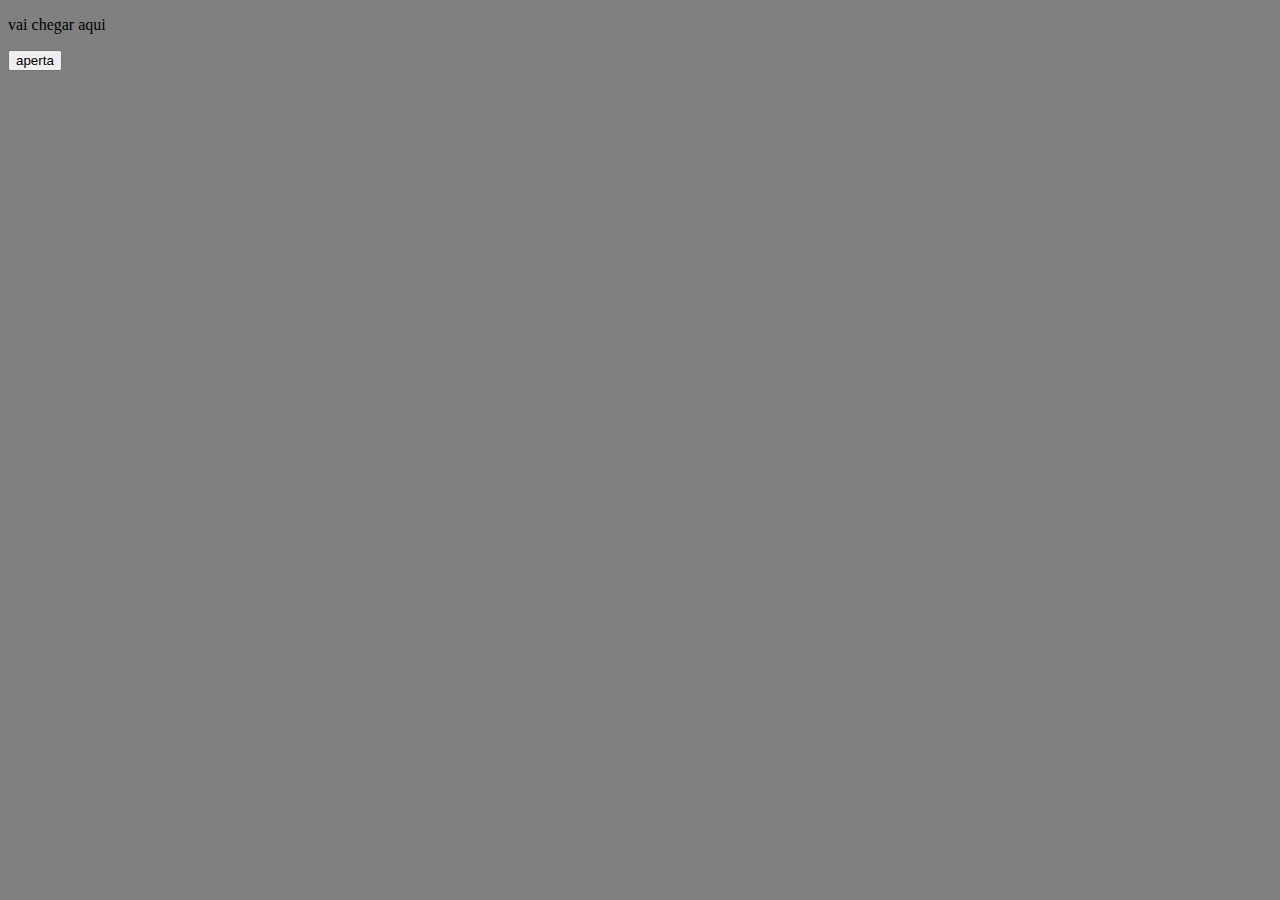
<file: atom testes/index.html>
<!DOCTYPE html>
<html lang="pt-br" dir="ltr">
  <head>
    <meta charset="utf-8">
    <title>teste</title>
    <link rel="stylesheet" href="style.css">
  </head>

  <body>

<p id="posts">vai chegar aqui</p>

<button type="button" name="button" onclick="testeFetch()">aperta</button>

    <script src="teste.js" charset="utf-8"></script>

  </body>
</html>
</file>
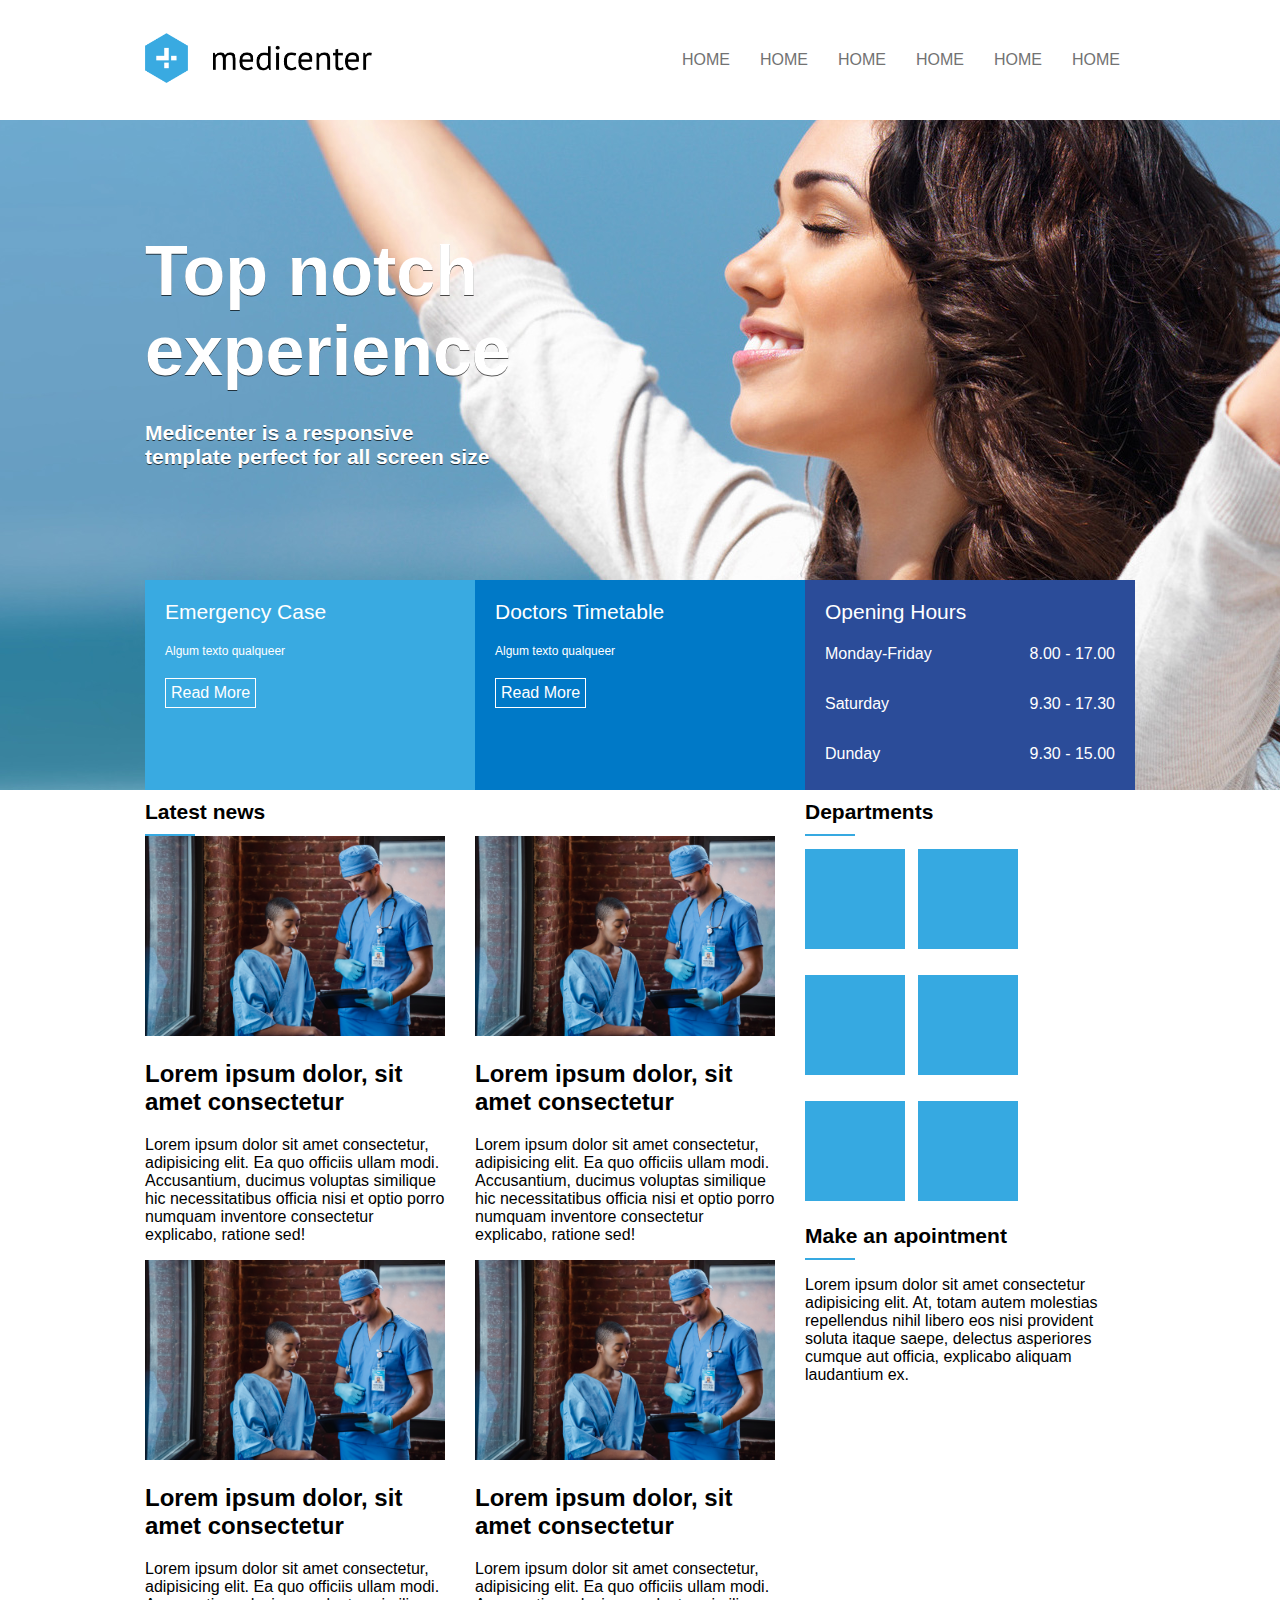
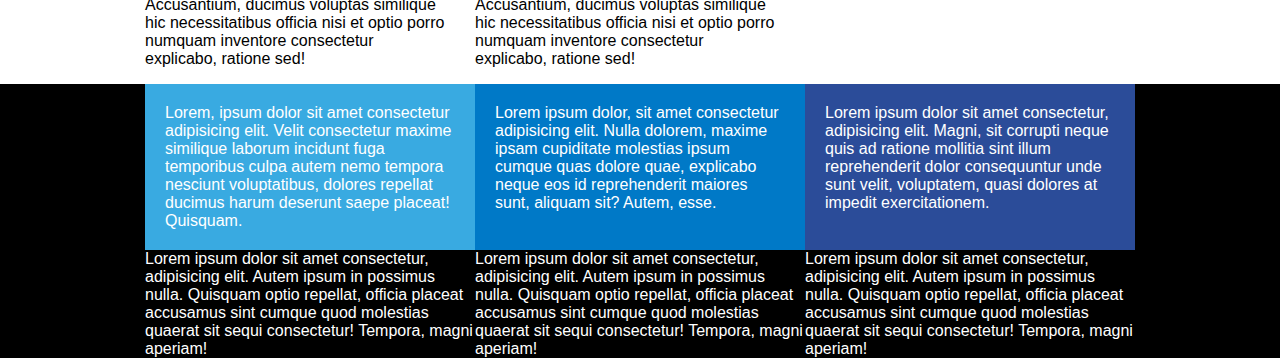
<file: projeto-curso/index.html>
<!DOCTYPE html>
<html lang="pt-br">
<head>
    <meta charset="UTF-8">
    <meta http-equiv="X-UA-Compatible" content="IE=edge">
    <meta name="viewport" content="width=device-width, initial-scale=1.0">
    <title>MediCenter</title>
    <link rel="stylesheet" href="style.css">
</head>
<body>

    <header>
        <div class="container">

            <div class="logo">
                <a href="#"><img src="img/logo.png" alt=""></a>

            </div>

            <div class="menu">
                <nav>
                    <ul>
                        <li><a href="">Home</a></li>
                        <li><a href="">Home</a></li>
                        <li><a href="">Home</a></li>
                        <li><a href="">Home</a></li>
                        <li><a href="">Home</a></li>
                        <li><a href="">Home</a></li>
                    </ul>
                </nav>

            </div>
        </div>
    </header>

    <section class="banner">
        <div class="container column">
            <div class="banner-headline">
                <h1>Top notch experience</h1>
                <h2>
                    Medicenter is a responsive template perfect for all screen size
                </h2>
            </div>

            <div class="banner-options">
                <div class="banner-1">
                    <div class="banner-title">Emergency Case</div>
                    <div class="banner-description">Algum texto qualqueer</div>
                    <a href="#">Read More</a>
                </div>
                <div class="banner-2">
                    <div class="banner-title">Doctors Timetable</div>
                    <div class="banner-description">Algum texto qualqueer</div>
                    <a href="#">Read More</a>
                </div>
                <div class="banner-3">
                    <div class="banner-title">Opening Hours</div>
                    <div class="hours-container">
                        <div class="hours-item">
                            <p>Monday-Friday</p>
                            <p>8.00 - 17.00</p>
                        </div>

                        <div class="hours-item">
                            <p>Saturday</p>
                            <p>9.30 - 17.30</p>
                        </div>

                        <div class="hours-item">
                            <p>Dunday</p>
                            <p>9.30 - 15.00</p>
                        </div>
                        
                    </div>
                    
                </div>
            </div>
        </div>
    </section>
    
    <section class="geral">
        <div class="container">
            <section>
                <div class="widget">
                    <div class="widget-title-text">Latest news</div>
                    <div class="widget-title-bar"></div>
                </div>
                <div class="widget-body">
                    <div class="content-body">
                        
                        <div class="noticia">
                            <img src="img/dr.jpg" alt="">
                            <div class="texto-body">
                                <h2>Lorem ipsum dolor, sit amet consectetur</h2>
                                <p>Lorem ipsum dolor sit amet consectetur, adipisicing elit. Ea quo officiis ullam modi. Accusantium, ducimus voluptas similique hic necessitatibus officia nisi et optio porro numquam inventore consectetur explicabo, ratione sed!</p>
                            </div>
                        </div>

                        <div class="noticia">
                            <img src="img/dr.jpg" alt="">
                            <div class="texto-body">
                                <h2>Lorem ipsum dolor, sit amet consectetur</h2>
                                <p>Lorem ipsum dolor sit amet consectetur, adipisicing elit. Ea quo officiis ullam modi. Accusantium, ducimus voluptas similique hic necessitatibus officia nisi et optio porro numquam inventore consectetur explicabo, ratione sed!</p>
                            </div>
                        </div>

                        <div class="noticia">
                            <img src="img/dr.jpg" alt="">
                            <div class="texto-body">
                                <h2>Lorem ipsum dolor, sit amet consectetur</h2>
                                <p>Lorem ipsum dolor sit amet consectetur, adipisicing elit. Ea quo officiis ullam modi. Accusantium, ducimus voluptas similique hic necessitatibus officia nisi et optio porro numquam inventore consectetur explicabo, ratione sed!</p>
                            </div>
                        </div>

                        <div class="noticia">
                            <img src="img/dr.jpg" alt="">
                            <div class="texto-body">
                                <h2>Lorem ipsum dolor, sit amet consectetur</h2>
                                <p>Lorem ipsum dolor sit amet consectetur, adipisicing elit. Ea quo officiis ullam modi. Accusantium, ducimus voluptas similique hic necessitatibus officia nisi et optio porro numquam inventore consectetur explicabo, ratione sed!</p>
                            </div>
                        </div>
                    </div>
                    
                </div>
            </section>

            <aside>
                <div class="widget">
                    <div class="widget-title-text">Departments</div>
                    <div class="widget-title-bar"></div>
                </div>
                <div class="widget-body">
                    <div class="quadrado"></div>
                    <div class="quadrado"></div>
                    <div class="quadrado"></div>
                    <div class="quadrado"></div>
                    <div class="quadrado"></div>
                    <div class="quadrado"></div>

                </div>

                <div class="widget">
                    <div class="widget-title-text">Make an apointment</div>
                    <div class="widget-title-bar"></div>
                </div>
                <div class="widget-body">
                    <p>Lorem ipsum dolor sit amet consectetur adipisicing elit. At, totam autem molestias repellendus nihil libero eos nisi provident soluta itaque saepe, delectus asperiores cumque aut officia, explicabo aliquam laudantium ex.</p>
                    
                </div>
            </aside>
        </div>
    </section>



    <footer>
        <div class="container flexColumn">
            <div class="footer-menu">
                <div class="fm-1">
                    Lorem, ipsum dolor sit amet consectetur adipisicing elit. Velit consectetur maxime similique laborum incidunt fuga temporibus culpa autem nemo tempora nesciunt voluptatibus, dolores repellat ducimus harum deserunt saepe placeat! Quisquam.
                </div>

                <div class="fm-2">
                    Lorem ipsum dolor, sit amet consectetur adipisicing elit. Nulla dolorem, maxime ipsam cupiditate molestias ipsum cumque quas dolore quae, explicabo neque eos id reprehenderit maiores sunt, aliquam sit? Autem, esse.
                </div>

                <div class="fm-3">
                    Lorem ipsum dolor sit amet consectetur, adipisicing elit. Magni, sit corrupti neque quis ad ratione mollitia sint illum reprehenderit dolor consequuntur unde sunt velit, voluptatem, quasi dolores at impedit exercitationem.
                </div>
            </div>

            <div class="footer-area">
                <div class="footer-area-item">
                    Lorem ipsum dolor sit amet consectetur, adipisicing elit. Autem ipsum in possimus nulla. Quisquam optio repellat, officia placeat accusamus sint cumque quod molestias quaerat sit sequi consectetur! Tempora, magni aperiam!
                </div>

              
                <div class="footer-area-item">
                    Lorem ipsum dolor sit amet consectetur, adipisicing elit. Autem ipsum in possimus nulla. Quisquam optio repellat, officia placeat accusamus sint cumque quod molestias quaerat sit sequi consectetur! Tempora, magni aperiam!
                </div>
             
                <div class="footer-area-item">
                    Lorem ipsum dolor sit amet consectetur, adipisicing elit. Autem ipsum in possimus nulla. Quisquam optio repellat, officia placeat accusamus sint cumque quod molestias quaerat sit sequi consectetur! Tempora, magni aperiam!
                </div>
            </div>

        </div>
    </footer>




</body>
</html>
</file>
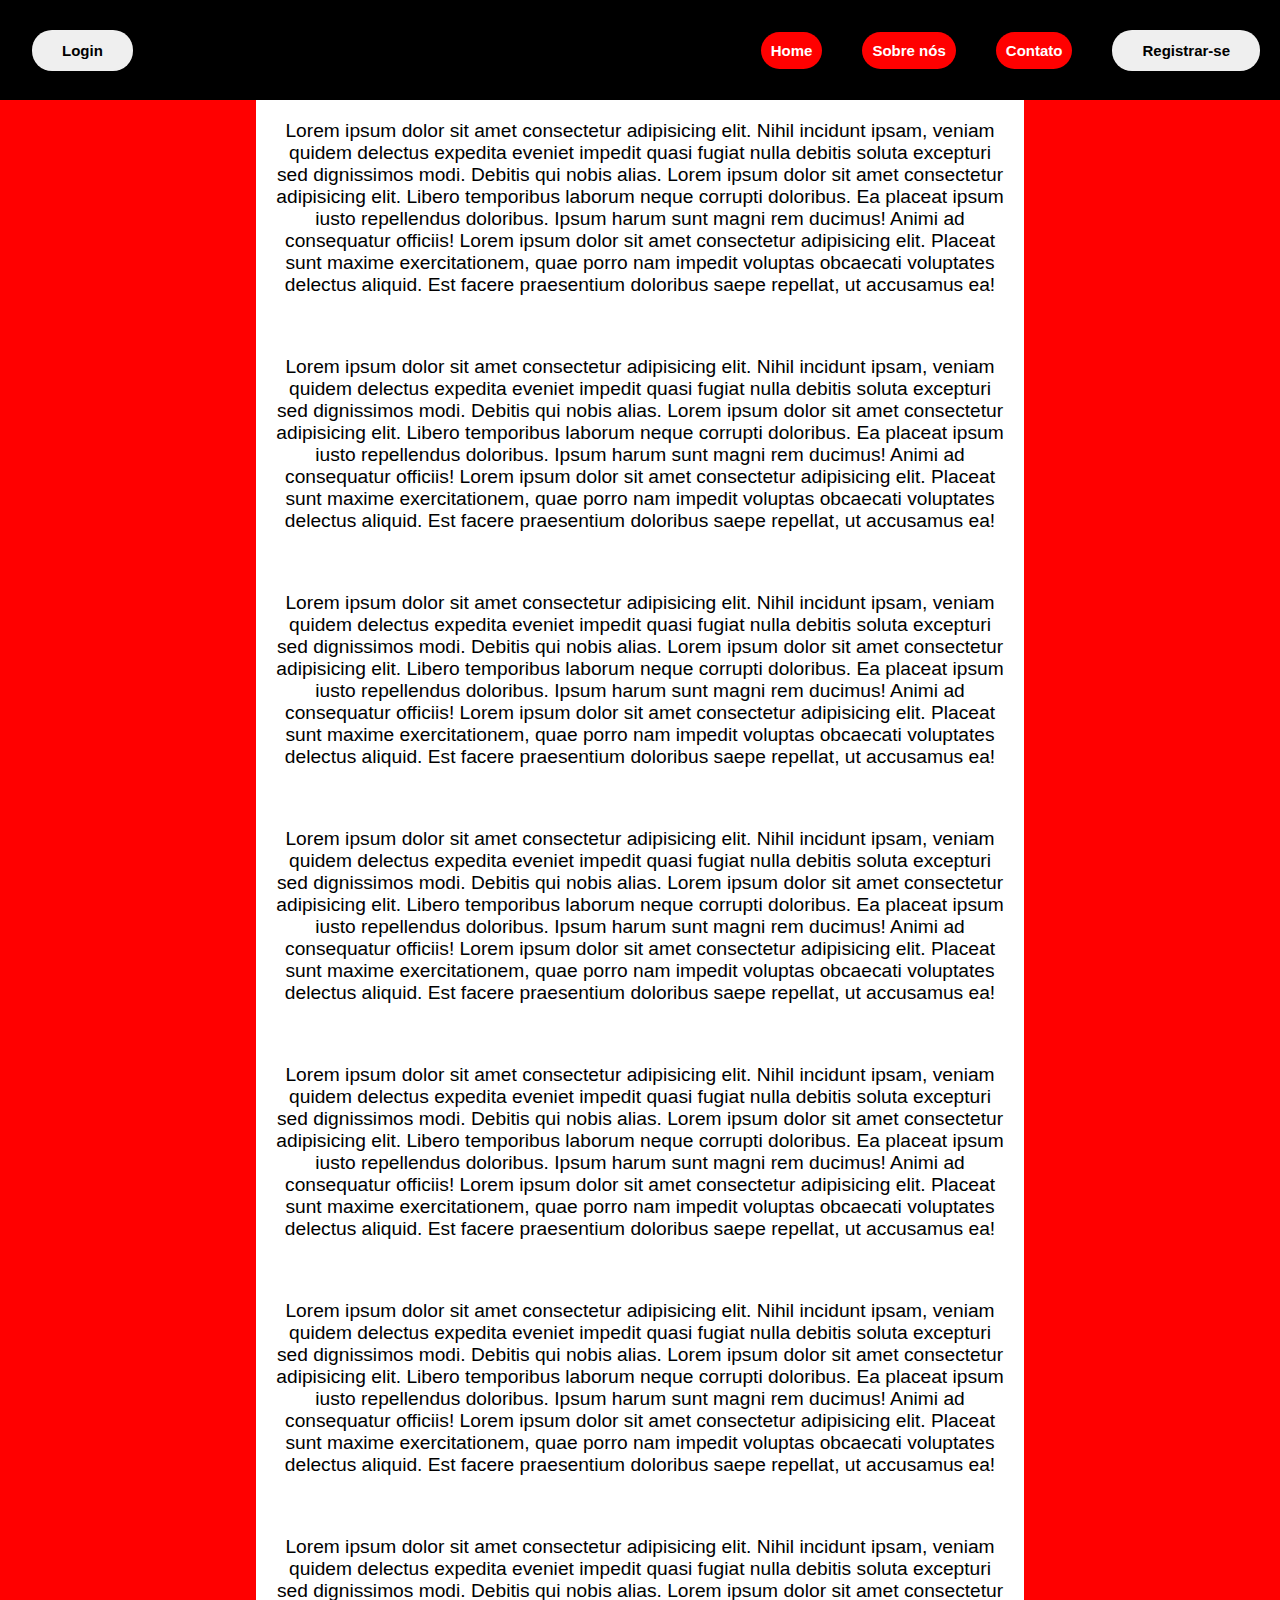
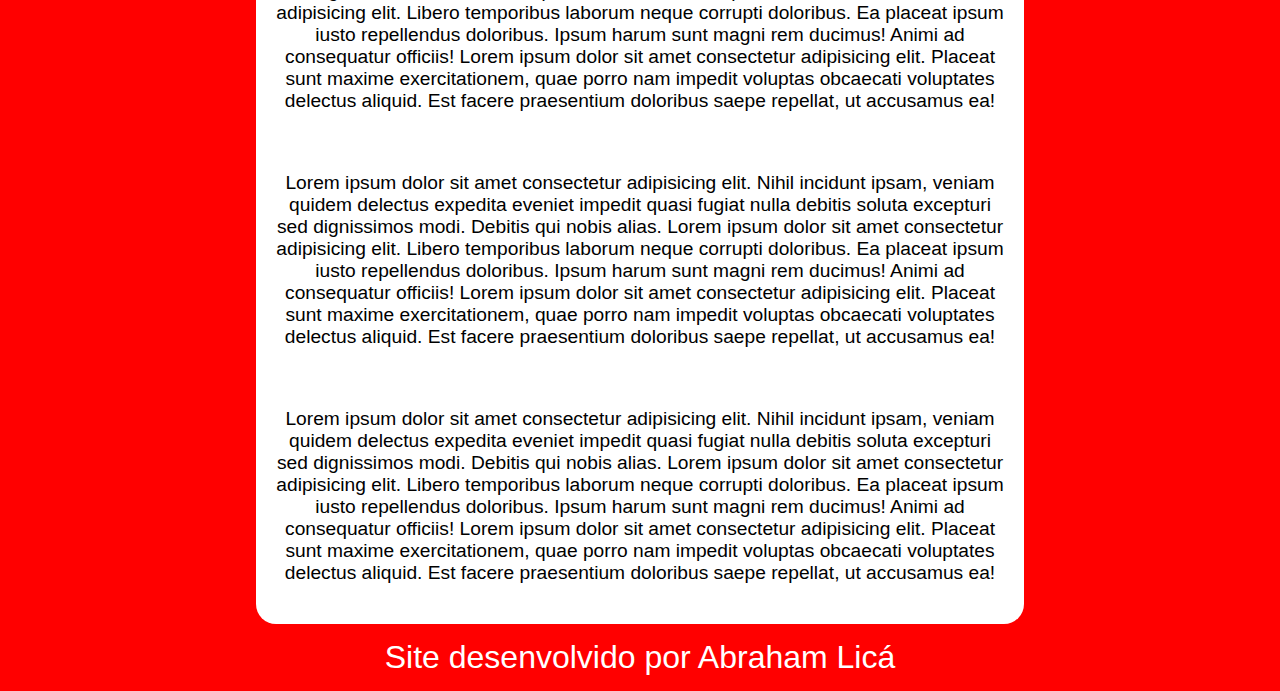
<file: novos testes/modelos de flexbox/modelo-flexbox.html>
<!DOCTYPE html>
<html lang="pt-br">
<head>
    <meta charset="UTF-8">
    <meta http-equiv="X-UA-Compatible" content="IE=edge">
    <meta name="viewport" content="width=device-width, initial-scale=1.0">
    <title>Criando uma nav bar sozinho</title>
</head>
<style>
    * {
        padding: 0px;
        margin: 0px;
        font-family: 'Lucida Sans', 'Lucida Sans Regular', 'Lucida Grande', 'Lucida Sans Unicode', Geneva, Verdana, sans-serif;
    }

    body {
        background-color: red;
    }
    main{
        border-radius: 0px 0px 20px 20px;
        color:black;
        background-color: white;
        margin: auto;
        width: 60%;
    
    }

    main p {
        font-size: 1.2em;
        text-align: center;
        padding-top: 20px;
        padding-left: 20px;
        padding-right: 20px;
        padding-bottom: 40px;
    }
    .container {
        background-color: black;
        width: 100%;
        height: 100px;
        display: flex;
        justify-content: flex-end;
        align-items: center;
    }

    #login {

        margin-right: auto;
        margin-left: 2rem;
    }

    li{
        padding: 10px;
        margin-left: 20px;
        margin-right: 20px;
        border-radius: 20px;
        background-color: red;
        font-weight: bold;
        font-size: 15px;
        
        list-style-type: none;
        
    }

    a {

        text-decoration: none;
        color: white;

    }
    
    a:hover {
       
        cursor: pointer;
    }
    button {
        border: none;
        padding: 12px 30px;
        color: black;
        border-radius: 20px;
        font-weight: bold;
        margin-left: 20px;
        margin-right: 20px;
        font-size: 15px;
    }

    button:hover{
      transform: scale(1.1);
      cursor: pointer;
    }

    footer > p {
        font-size: 2em;
        color: white;
        text-align: center;
        padding: 15px;
    }



</style>
<body>

    
        <header>
            <nav >
                <ul class="container">
                    <button type="submit" id="login">Login</button>
                    <li><a href="#">Home</a></li>
                    <li><a href="#">Sobre nós</a></li>
                    <li><a href="#">Contato</a></li>
                    <button type="submit">Registrar-se</button>
                </ul>
            </nav>
        </header>

        <main> 
                <p>Lorem ipsum dolor sit amet consectetur adipisicing elit. Nihil incidunt ipsam, veniam quidem delectus expedita eveniet impedit quasi fugiat nulla debitis soluta excepturi sed dignissimos modi. Debitis qui nobis alias. Lorem ipsum dolor sit amet consectetur adipisicing elit. Libero temporibus laborum neque corrupti doloribus. Ea placeat ipsum iusto repellendus doloribus. Ipsum harum sunt magni rem ducimus! Animi ad consequatur officiis! Lorem ipsum dolor sit amet consectetur adipisicing elit. Placeat sunt maxime exercitationem, quae porro nam impedit voluptas obcaecati voluptates delectus aliquid. Est facere praesentium doloribus saepe repellat, ut accusamus ea! </p>

                <p>Lorem ipsum dolor sit amet consectetur adipisicing elit. Nihil incidunt ipsam, veniam quidem delectus expedita eveniet impedit quasi fugiat nulla debitis soluta excepturi sed dignissimos modi. Debitis qui nobis alias. Lorem ipsum dolor sit amet consectetur adipisicing elit. Libero temporibus laborum neque corrupti doloribus. Ea placeat ipsum iusto repellendus doloribus. Ipsum harum sunt magni rem ducimus! Animi ad consequatur officiis! Lorem ipsum dolor sit amet consectetur adipisicing elit. Placeat sunt maxime exercitationem, quae porro nam impedit voluptas obcaecati voluptates delectus aliquid. Est facere praesentium doloribus saepe repellat, ut accusamus ea! </p>


                <p>Lorem ipsum dolor sit amet consectetur adipisicing elit. Nihil incidunt ipsam, veniam quidem delectus expedita eveniet impedit quasi fugiat nulla debitis soluta excepturi sed dignissimos modi. Debitis qui nobis alias. Lorem ipsum dolor sit amet consectetur adipisicing elit. Libero temporibus laborum neque corrupti doloribus. Ea placeat ipsum iusto repellendus doloribus. Ipsum harum sunt magni rem ducimus! Animi ad consequatur officiis! Lorem ipsum dolor sit amet consectetur adipisicing elit. Placeat sunt maxime exercitationem, quae porro nam impedit voluptas obcaecati voluptates delectus aliquid. Est facere praesentium doloribus saepe repellat, ut accusamus ea! </p>


                <p>Lorem ipsum dolor sit amet consectetur adipisicing elit. Nihil incidunt ipsam, veniam quidem delectus expedita eveniet impedit quasi fugiat nulla debitis soluta excepturi sed dignissimos modi. Debitis qui nobis alias. Lorem ipsum dolor sit amet consectetur adipisicing elit. Libero temporibus laborum neque corrupti doloribus. Ea placeat ipsum iusto repellendus doloribus. Ipsum harum sunt magni rem ducimus! Animi ad consequatur officiis! Lorem ipsum dolor sit amet consectetur adipisicing elit. Placeat sunt maxime exercitationem, quae porro nam impedit voluptas obcaecati voluptates delectus aliquid. Est facere praesentium doloribus saepe repellat, ut accusamus ea! </p>


                <p>Lorem ipsum dolor sit amet consectetur adipisicing elit. Nihil incidunt ipsam, veniam quidem delectus expedita eveniet impedit quasi fugiat nulla debitis soluta excepturi sed dignissimos modi. Debitis qui nobis alias. Lorem ipsum dolor sit amet consectetur adipisicing elit. Libero temporibus laborum neque corrupti doloribus. Ea placeat ipsum iusto repellendus doloribus. Ipsum harum sunt magni rem ducimus! Animi ad consequatur officiis! Lorem ipsum dolor sit amet consectetur adipisicing elit. Placeat sunt maxime exercitationem, quae porro nam impedit voluptas obcaecati voluptates delectus aliquid. Est facere praesentium doloribus saepe repellat, ut accusamus ea! </p>


                <p>Lorem ipsum dolor sit amet consectetur adipisicing elit. Nihil incidunt ipsam, veniam quidem delectus expedita eveniet impedit quasi fugiat nulla debitis soluta excepturi sed dignissimos modi. Debitis qui nobis alias. Lorem ipsum dolor sit amet consectetur adipisicing elit. Libero temporibus laborum neque corrupti doloribus. Ea placeat ipsum iusto repellendus doloribus. Ipsum harum sunt magni rem ducimus! Animi ad consequatur officiis! Lorem ipsum dolor sit amet consectetur adipisicing elit. Placeat sunt maxime exercitationem, quae porro nam impedit voluptas obcaecati voluptates delectus aliquid. Est facere praesentium doloribus saepe repellat, ut accusamus ea! </p>


                <p>Lorem ipsum dolor sit amet consectetur adipisicing elit. Nihil incidunt ipsam, veniam quidem delectus expedita eveniet impedit quasi fugiat nulla debitis soluta excepturi sed dignissimos modi. Debitis qui nobis alias. Lorem ipsum dolor sit amet consectetur adipisicing elit. Libero temporibus laborum neque corrupti doloribus. Ea placeat ipsum iusto repellendus doloribus. Ipsum harum sunt magni rem ducimus! Animi ad consequatur officiis! Lorem ipsum dolor sit amet consectetur adipisicing elit. Placeat sunt maxime exercitationem, quae porro nam impedit voluptas obcaecati voluptates delectus aliquid. Est facere praesentium doloribus saepe repellat, ut accusamus ea! </p>


                <p>Lorem ipsum dolor sit amet consectetur adipisicing elit. Nihil incidunt ipsam, veniam quidem delectus expedita eveniet impedit quasi fugiat nulla debitis soluta excepturi sed dignissimos modi. Debitis qui nobis alias. Lorem ipsum dolor sit amet consectetur adipisicing elit. Libero temporibus laborum neque corrupti doloribus. Ea placeat ipsum iusto repellendus doloribus. Ipsum harum sunt magni rem ducimus! Animi ad consequatur officiis! Lorem ipsum dolor sit amet consectetur adipisicing elit. Placeat sunt maxime exercitationem, quae porro nam impedit voluptas obcaecati voluptates delectus aliquid. Est facere praesentium doloribus saepe repellat, ut accusamus ea! </p>


                <p>Lorem ipsum dolor sit amet consectetur adipisicing elit. Nihil incidunt ipsam, veniam quidem delectus expedita eveniet impedit quasi fugiat nulla debitis soluta excepturi sed dignissimos modi. Debitis qui nobis alias. Lorem ipsum dolor sit amet consectetur adipisicing elit. Libero temporibus laborum neque corrupti doloribus. Ea placeat ipsum iusto repellendus doloribus. Ipsum harum sunt magni rem ducimus! Animi ad consequatur officiis! Lorem ipsum dolor sit amet consectetur adipisicing elit. Placeat sunt maxime exercitationem, quae porro nam impedit voluptas obcaecati voluptates delectus aliquid. Est facere praesentium doloribus saepe repellat, ut accusamus ea! </p>   
        </main>
    
        <footer>
            <p>Site desenvolvido por Abraham Licá</p>
        </footer>


    
</body>
</html>
</file>
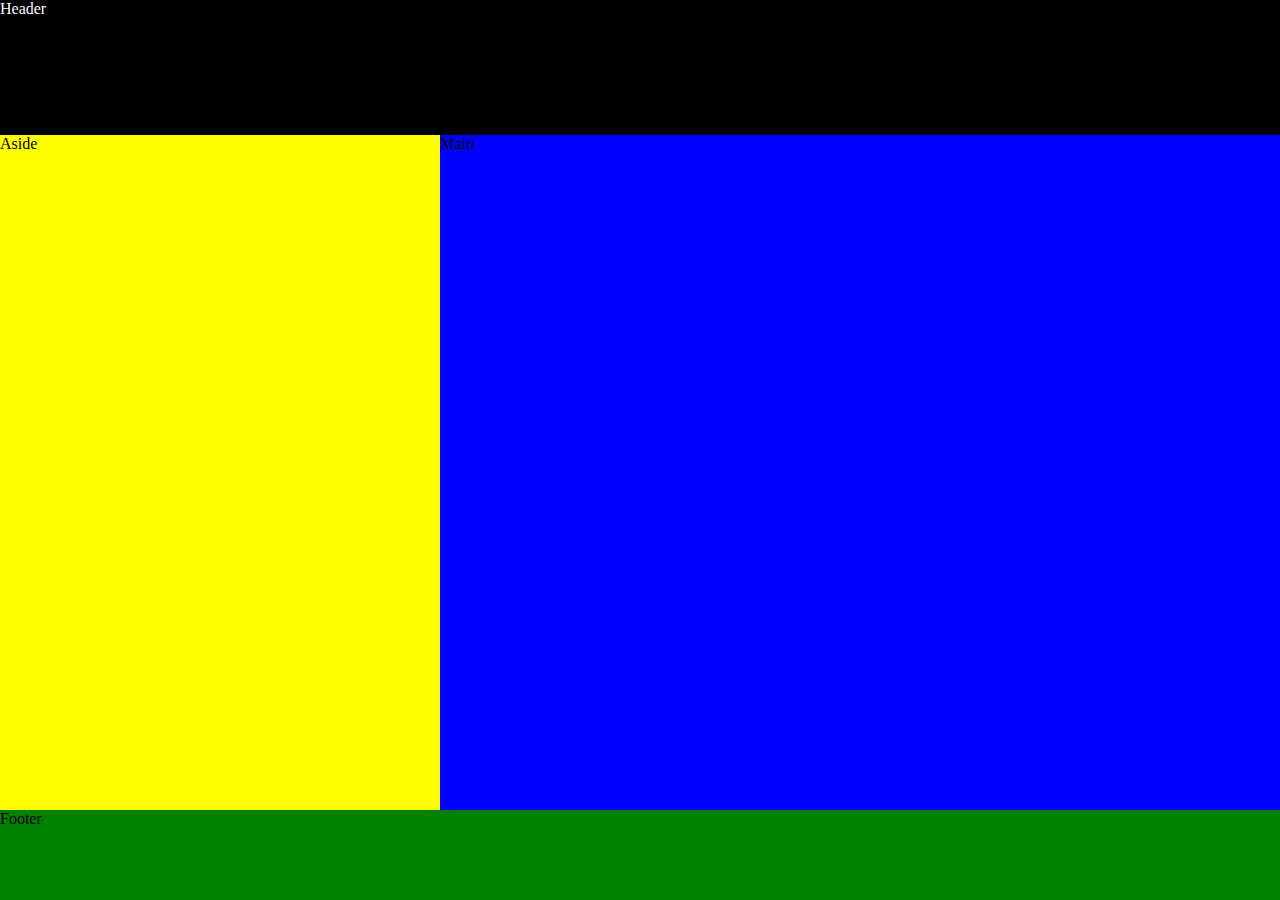
<file: novos testes/modelos de grid/grid-exemplo.html>
<!DOCTYPE html>
<html lang="pt-br">
<head>
    <meta charset="UTF-8">
    <meta http-equiv="X-UA-Compatible" content="IE=edge">
    <meta name="viewport" content="width=device-width, initial-scale=1.0">
    <title>Trabalhando com Grid</title>
    <style>
        body{
            padding: 0px;
            margin: 0px;
            box-sizing: border-box;
        }
        .grid {
            display: grid;
            grid-template-areas:
            "header header header"
            "aside  main   main"
            "footer footer footer";
            
            grid-template-columns: auto auto auto;
            grid-template-rows: 15vh 75vh 10vh;
        }   
        .o-header {
            grid-area: header;
        }

        .o-aside {
            grid-area: aside;
        }

        .o-main {
            grid-area: main;
        }

        .o-footer {
            grid-area: footer;
        }

        .o-header {
        background-color: black;
        color: #FDFDFD;
        }

        .o-aside{
            background-color: yellow;
        }

        .o-main {
            background-color: blue;
        }

        .o-footer{
            background-color: green;
        }


    </style>
</head>

<body class="grid">

    <header class="o-header">Header</header>
    <aside class="o-aside">Aside</aside>
    <main class="o-main">Main</main>
    <footer class="o-footer">Footer</footer>
        
</body>

</html>
</file>
<file: atom testes/style.css>
body{
  background-color: gray;
}

.azul{
background-color: blue;
}

.vermelho{
background-color: red;
}

.roxo{
background-color: purple;
}
</file>
<file: projeto-curso/style.css>
*{
    font-family: Arial, Helvetica, sans-serif;
}
body{
    margin: 0;
    padding: 0;
}
header{
    display: flex;
    justify-content: center;
    height: 120px;
}
.container{
    display: flex;
    justify-content: space-between;
    width: 990px;
}

.logo{
    display: flex;
    align-items: center; 
}

.logo img{
   height: 50px
}

.menu{
    display: flex;
    align-items: center;
}

nav ul li{
    list-style-type: none;
    margin: 0;
    padding: 0;
}

nav ul{
    display: flex;
}

nav a{
    display: block;
    padding: 15px;
    text-decoration: none;
    text-transform: uppercase;
    color: #727272;
}

nav a:hover{
    background-color: #39aae1;
    color: white;
}

.banner{
    display: flex;
    justify-content: center;
    background-image: url(img/img1.jpg);
    background-position: center;
    background-size: cover;
    height: 670px;
}

.column{
    flex-direction: column;
}

.banner-headline{
    flex: 1;
    display: flex;
    flex-direction: column;
    justify-content: center;
}

.banner-headline h1{
    color: white;
    font-size: 70px;
    text-shadow: 0px 1px 0px rgba(0, 0, 0, 0.686);
    margin: 0px;
    padding: 0px;
    max-width: 350px;
}

.banner-headline h2{
    color: white;
    font-size: 21px;
    text-shadow: 0px 1px 0px rgba(0, 0, 0, 0.686);
    margin: 0px;
    padding: 0px;
    max-width: 350px;
    margin-top: 30px;
}

.banner-options{    
    height: 210px;
    display: flex;
}

.banner-1,
.banner-2,
.banner-3{
    flex: 1;
    padding: 20px;
}

.banner-1{
    background-color: #39aae1;
    color: white;
}

.banner-2{
    background-color: #0079c7;
    color: white;
}

.banner-3{
    background-color: #2b4c99;
    color: white;
}

.banner-title{
    font-size: 21px;
}

.banner-description{
    font-size: 12px;
    margin-top: 20px;
    

}

.banner-options a{
    display: inline-block;
    border: 1px solid white;
    padding: 5px;
    color: white;
    text-decoration: none;
    margin-top: 20px;
}

.hours-container{
    display: flex;
    flex-direction: column;
    margin-top: 5px;
}

.hours-item{
    display: flex;
    justify-content: space-between;
}

.geral{
    display: flex;
    justify-content: center;
}

.geral section{
    flex: 2;
}
.geral aside{
    flex: 1;
}

.widget-title{
    margin-top: 30px;
    margin-bottom: 20px;
}

.widget-title-text{
    color: black;
    font-size: 21px;
    font-weight: bold;
    margin-top: 10px;
}

.widget-title-bar{
    width: 50px;
    height: 2px;
    background-color: #36a9e1;
    margin-top: 10px;
}

.widget-body{
    display: flex;
    flex-wrap: wrap;
    justify-content: flex-start;
}

.quadrado{
    margin-right: 13px;
    margin-bottom: 13px;
    margin-top: 13px;
    
    width: 100px;
    height: 100px;
    background-color: #36a9e1;
}

.content-body{
   display: flex;
   flex-wrap: wrap;
    
}

.content-body img{
    width: 100%;
    height: auto;
}

.noticia{
    max-width: 300px;
    margin-right: 30px;
}


footer{
    background-color: black;
    display: flex;
    justify-content: center;
}

.footer-menu{
    display: flex;
}

.fm-1, .fm-2, .fm-3{
    flex: 1;
    color: white;
    padding: 20px;
} 

.fm-1{
    background-color: #39aae1;
}

.fm-2{
    background-color: #0079c7;
}

.fm-3{
    background-color: #2b4c99;
}

.footer-area{
    display: flex;
}

.footer-area-item{
    flex: 1;
    color: white;
}

.flexColumn{
    flex-direction: column;
}
</file>
